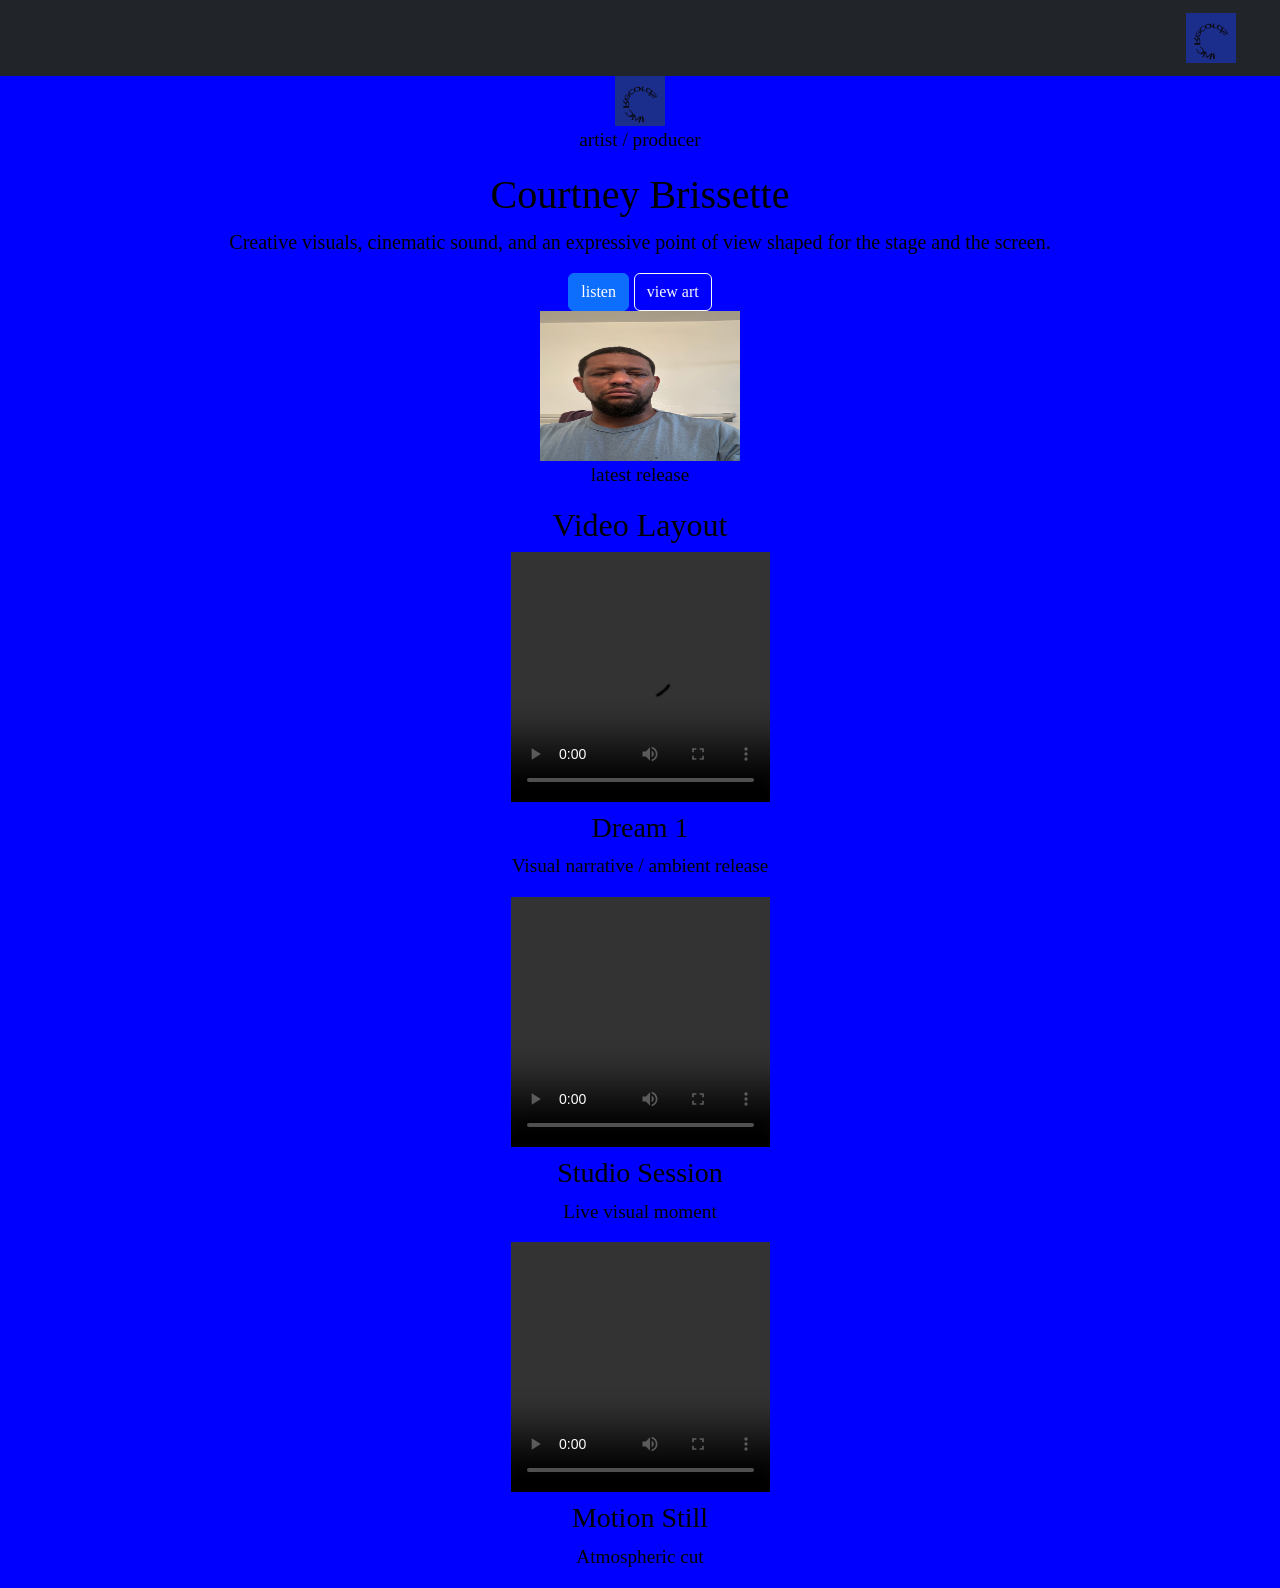
<file: index.html>
<!DOCTYPE html>
<html lang="en">
  <head>
    <meta charset="UTF-8" />
    <meta name="viewport" content="width=device-width, initial-scale=1.0" />
    <title>Courtney Brissette</title>
    <link rel="stylesheet" href="https://cdn.jsdelivr.net/npm/bootstrap@5.3.8/dist/css/bootstrap.min.css" />
    <link rel="stylesheet" href="style.css" />
  </head>
  <body>
    <nav class="navbar navbar-expand-lg navbar-dark bg-dark">
      <div class="container-fluid inner-nav"><div class="navbar bg-1 fg-2"></div><div class="navbar-brand"><a class="navbar-brand" href="index.html">
          <img src="images/Illustration5_Output_001.png" alt="Courtney Brissette logo" height="50" width="50"/></a></div></nav>
<button class="navbar-toggler" type="button" data-bs-toggle="collapse" data-bs-target="#navbarNav">
          <span class="navbar-toggler-icon"></span>
        </button>
        <div class="collapse navbar-collapse" id="navbarNav">
          <ul class="navbar-nav ms-auto">
            <li class="nav-item"><a class="nav-link" href="Gallery.html">art</a></li>
            <li class="nav-item"><a class="nav-link" href="index.html">home</a></li>
            <li class="nav-item"><a class="nav-link" href="imcstore.html">store</a></li>
            <li class="nav-item"><a class="nav-link" href="contact.html">contact</a></li>
            <li class="nav-item"><a class="nav-link" href="listen.html">listen</a></li>
          </ul>
        </div>
      <a class="navbar-brand" href="index.html">
          <img src="images/Illustration5_Output_001.png" alt="Courtney Brissette logo" height="50" width="50"/></a></div></navu>

          
        <button class="navbar-toggler" type="button" data-bs-toggle="collapse" data-bs-target="#navbarNav">
          <span class="navbar-toggler-icon"></span>
        </button>
        <div class="collapse navbar-collapse" id="navbarNav">
          <ul class="navbar-nav ms-auto">
            <li class="nav-item"><a class="nav-link" href="Gallery.html">art</a></li>
            <li class="nav-item"><a class="nav-link" href="index.html">home</a></li>
            <li class="nav-item"><a class="nav-link" href="imcstore.html">store</a></li>
            <li class="nav-item"><a class="nav-link" href="contact.html">contact</a></li>
            <li class="nav-item"><a class="nav-link" href="listen.html">listen</a></li>
          </ul>
        </div>
      </div>
    </nav>

    <main class="page-shell">
      <section class="hero">
        <div class="hero-copy">
          <p class="eyebrow">artist / producer</p>
          <h1>Courtney Brissette</h1>
          <p class="lead">Creative visuals, cinematic sound, and an expressive point of view shaped for the stage and the screen.</p>
          <div class="cta-row">
            <a class="btn btn-primary" href="listen.html">listen</a>
            <a class="btn btn-outline-light" href="Gallery.html">view art</a>
          </div>
        </div>

        <div class="hero-visual">
          <img src="images/IMG_0004.jpeg" width="200px" height="150px" alt="Courtney Brissette portrait" />
        </div>
      </section>

      <section class="video-section">
        <div class="section-heading">
          <div>
            <p class="eyebrow">latest release</p>
            <h2>Video Layout</h2>
          </div>
        </div>

        <div class="video-grid">
          <article class="video-card featured-card">
            <video controls playsinline preload="metadata">
              <source href="" type="mp4" />
              Your browser does not support HTML5 video.
            </video>
            <div class="video-meta">
              <h3>Dream 1</h3>
              <p>Visual narrative / ambient release</p>
            </div>
          </article>

          <article class="video-card">
            <video controls playsinline preload="metadata">
              <source src="videos/Dream 1.mp4" type="video/mp4" />
            </video>
            <div class="video-meta">
              <h3>Studio Session</h3>
              <p>Live visual moment</p>
            </div>
          </article>

          <article class="video-card">
            <video controls playsinline preload="metadata">
              <source src="videos/Dream 1.mp4" type="video/mp4" />
            </video>
            <div class="video-meta">
              <h3>Motion Still</h3>
              <p>Atmospheric cut</p>
            </div>
          </article>
        </div>
      </section>
    </main>

    <script src="https://cdn.jsdelivr.net/npm/bootstrap@5.3.8/dist/js/bootstrap.bundle.min.js"></script>
  </body>
</html>
</file>
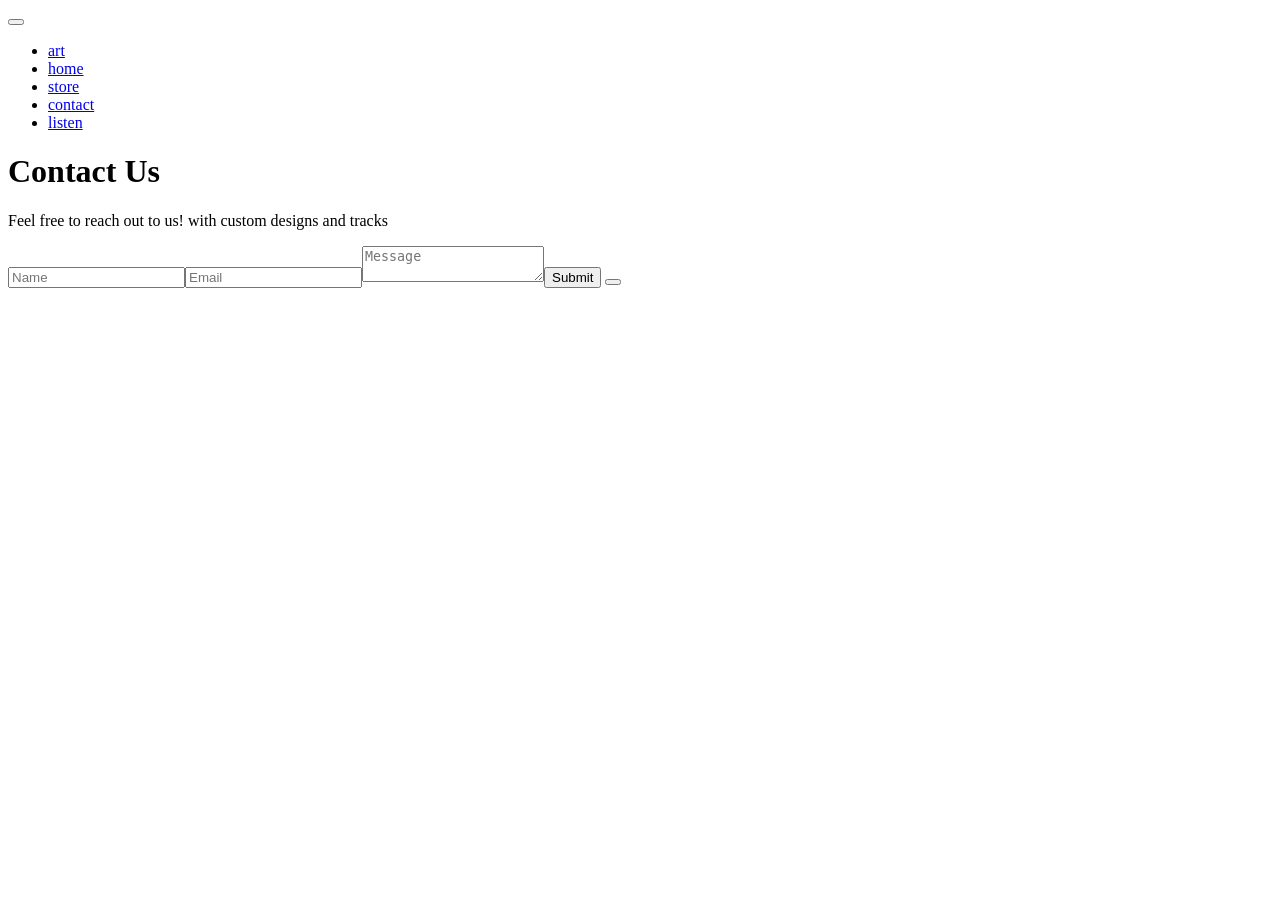
<file: contact.html>
<!DOCTYPE html>
<html lang="en">
<head>
    <meta charset="UTF-8">
    
    <meta name="viewport" content="width=device-width, initial-scale=1.0">
    
    <title>Contact</title>
</head>
<body>
   <nav class="navbar navbar-expand-lg navbar-dark bg-dark">
      <div class="container-fluid inner-nav">
        <a class="navbar-brand"
          img src="images/Illustration5_Output_001.png" alt="Courtney Brissette logo"/>
        
        <button class="navbar-toggler" type="button" data-bs-toggle="collapse" data-bs-target="#navbarNav">
          <span class="navbar-toggler-icon"></span>
        </button>
        <div class="collapse navbar-collapse" id="navbarNav">
          <ul class="navbar-nav ms-auto">
            <li class="nav-item"><a class="nav-link" href="Gallery.html">art</a></li>
            <li class="nav-item"><a class="nav-link" href="index.html">home</a></li>
            <li class="nav-item"><a class="nav-link" href="imcstore.html">store</a></li>
            <li class="nav-item"><a class="nav-link" href="contact.html">contact</a></li>
            <li class="nav-item"><a class="nav-link" href="listen.html">listen</a></li>
          </ul>
        </div>
      </div>
    </nav>    <header>
        <h1>Contact Us</h1>
    </header>
    <main>
        <p>Feel free to reach out to us! with custom designs and tracks</p>
    </main><input type="text" placeholder="Name" required><input type="email" placeholder="Email" required><textarea placeholder="Message" required></textarea><button email="brissettecourtney1@gmail.com" type="submit">Submit</button>
    <button>
</body>
</html>
</file>
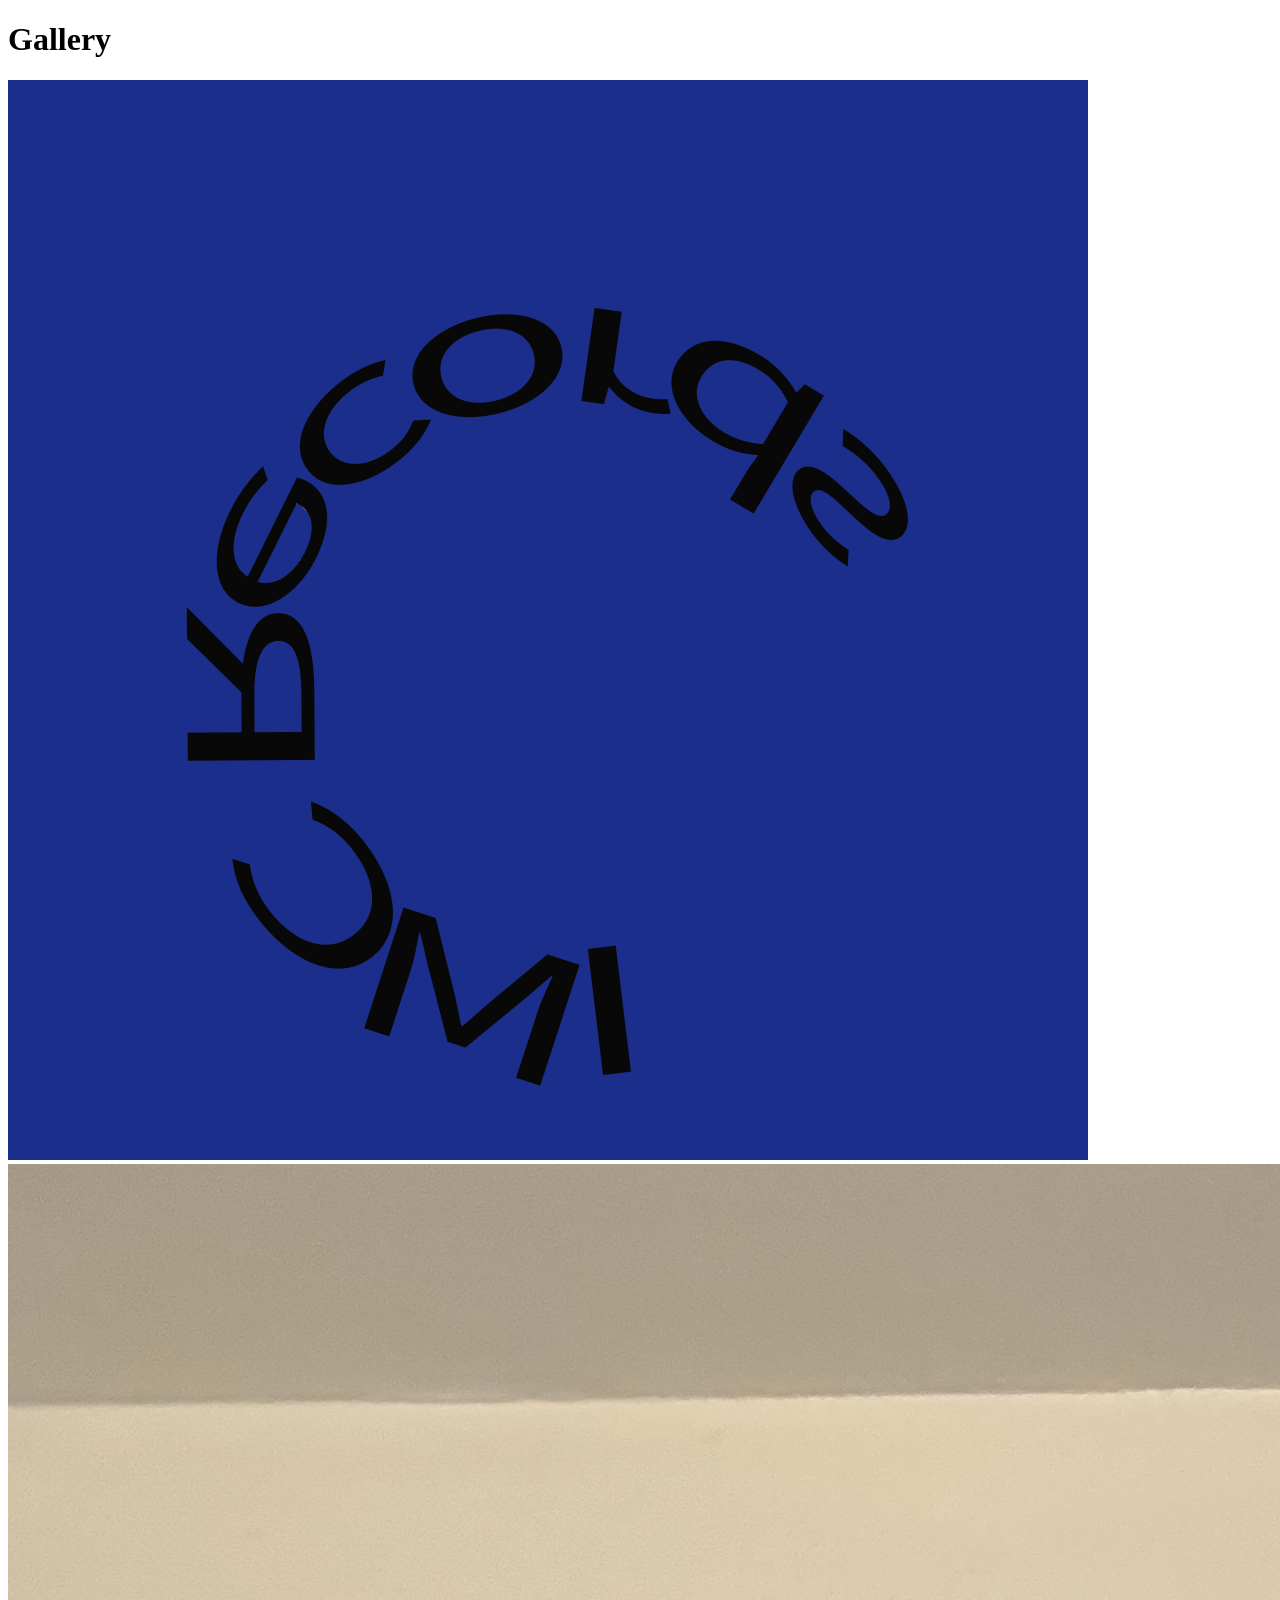
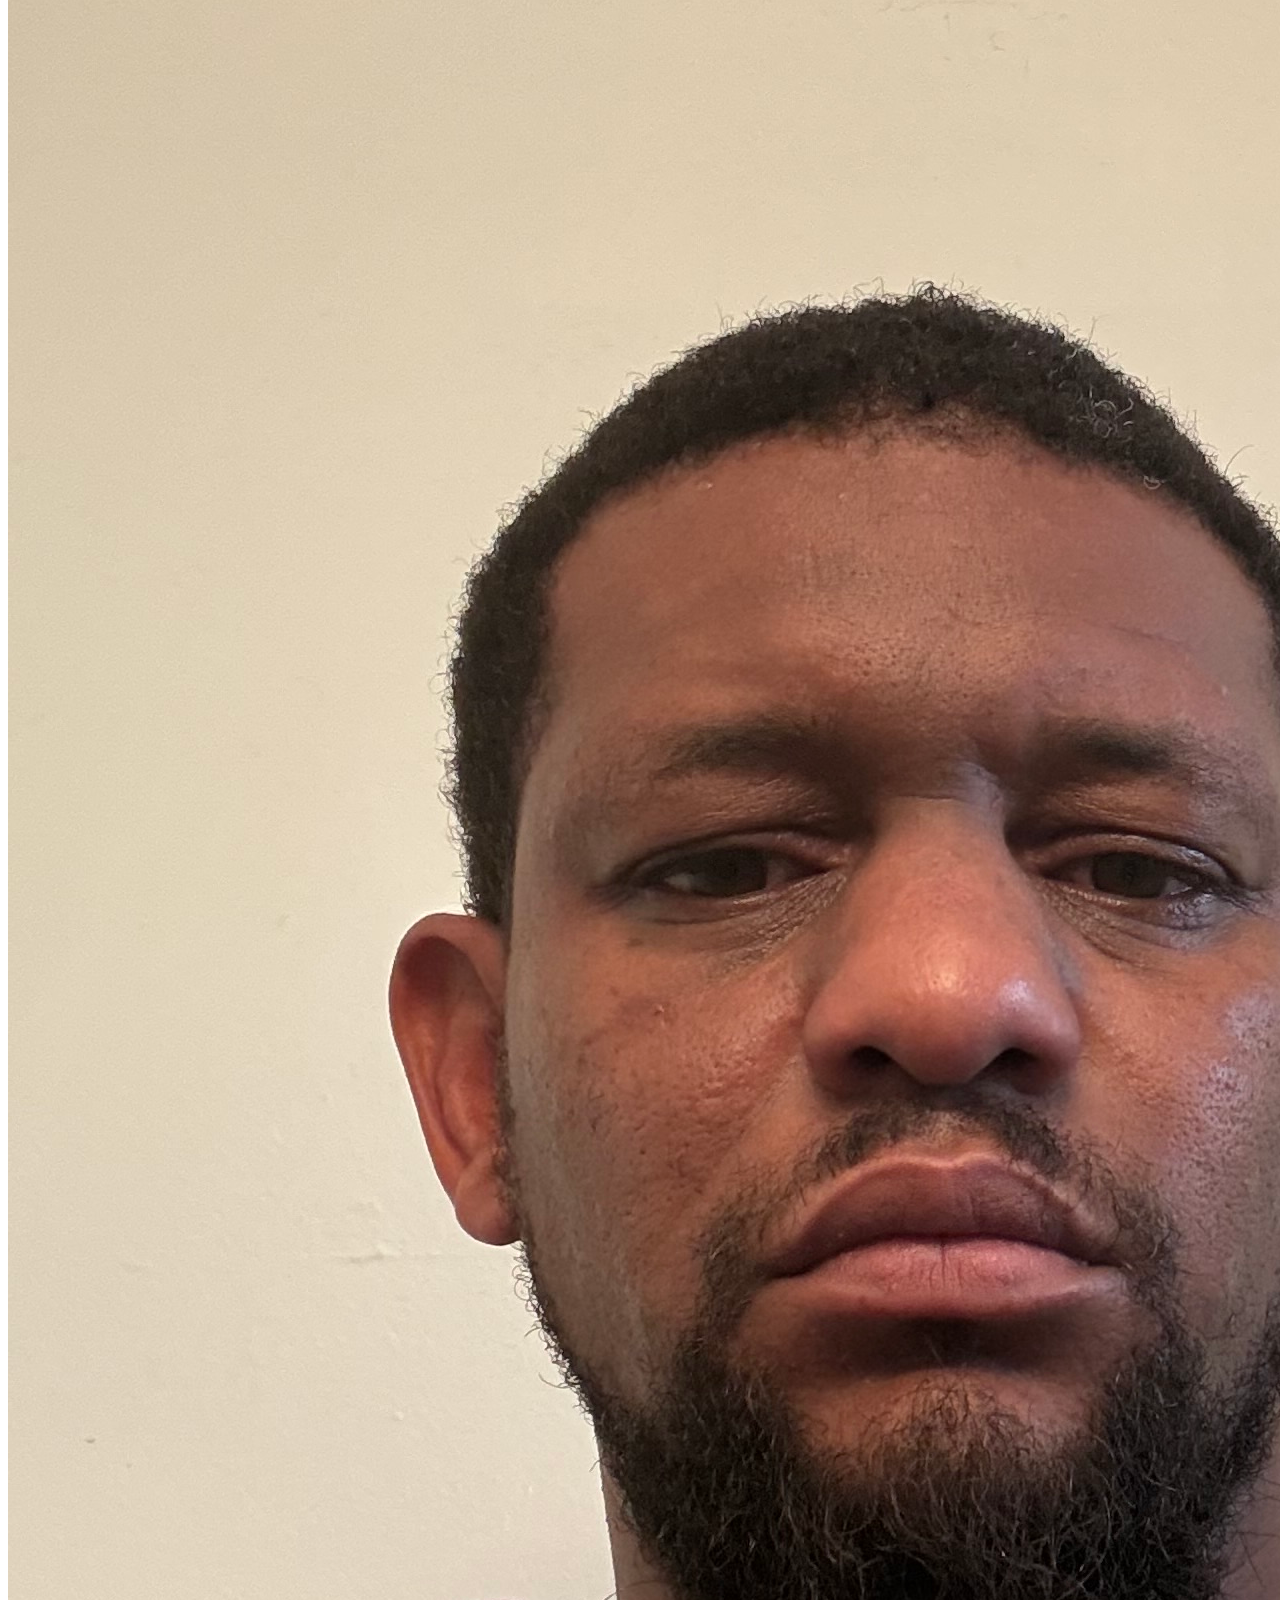
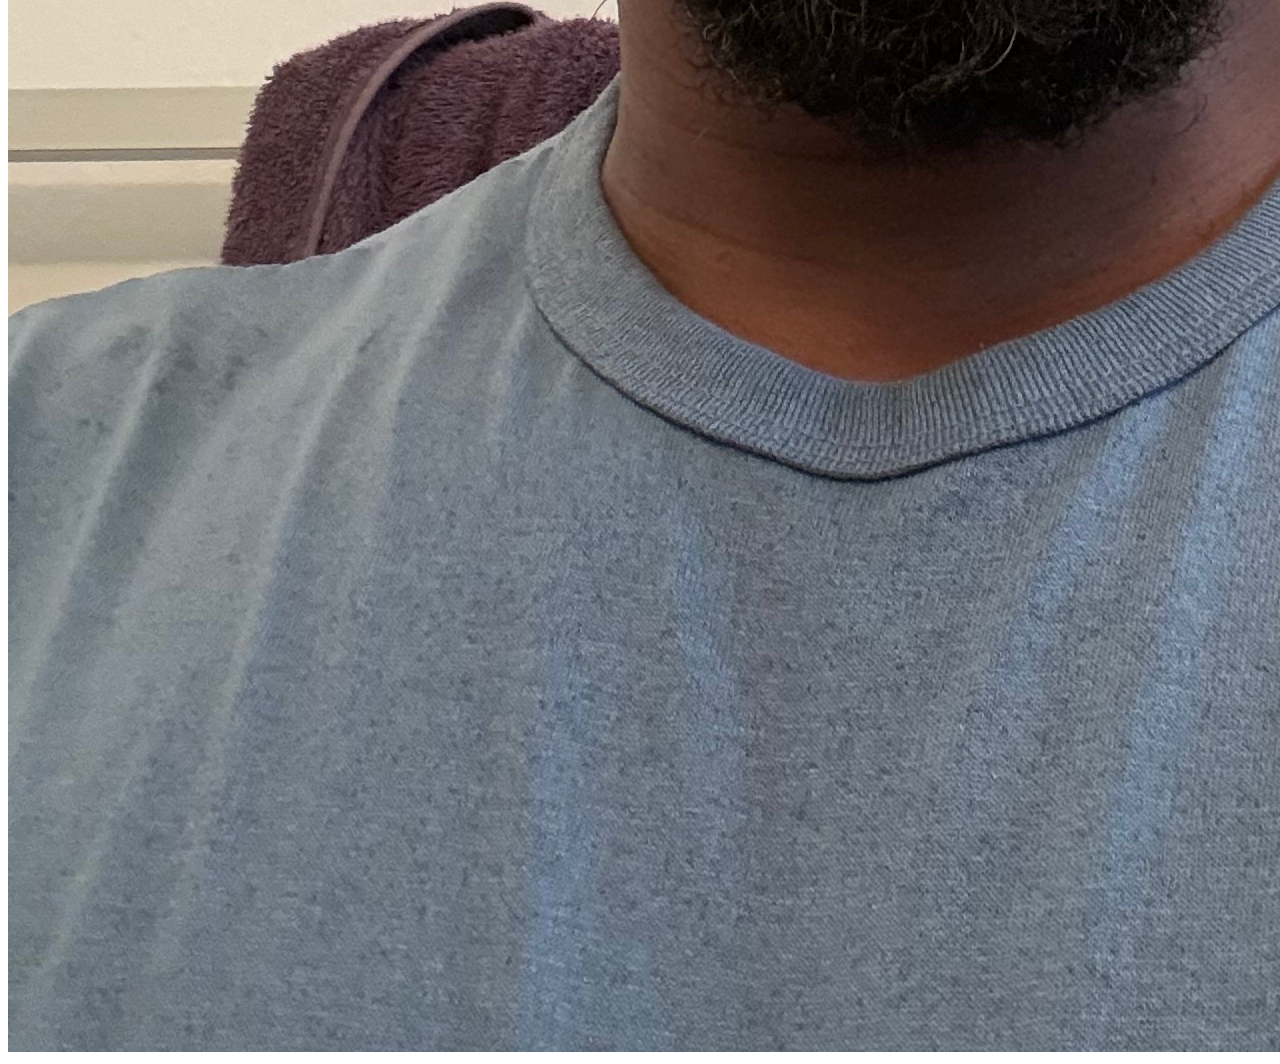
<file: Gallery.Html>
<!DOCTYPE html>
<html lang="en">
<head>
    <meta charset="UTF-8">
    <meta name="viewport" content="width=device-width, initial-scale=1.0">
    <title>gallery</title>
</head>
<body><h1>Gallery</h1> 
  <div class="container">
    <div class="row">
      <div class="col-md-4">
        <img src="/images/Illustration5_Output_001.png" alt="Image" class="img-fluid">
      </div>
      <div class="col-md-4">
        <img src="/images/IMG_0004.jpeg" alt="Image" class="img-fluid">
      </div>
    </div>
  </div>
</body>
</html>
</file>
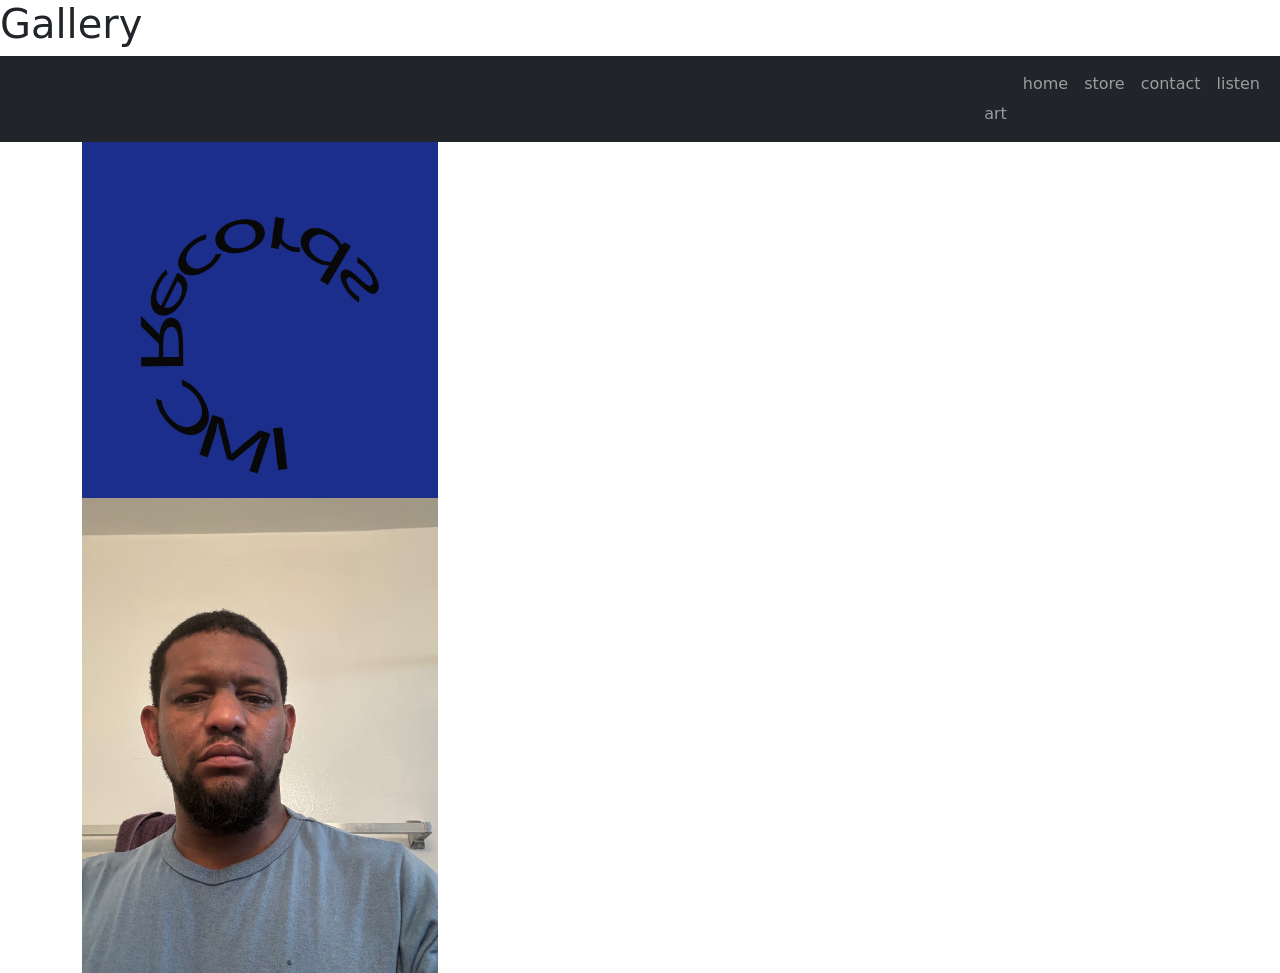
<file: Gallery.html>
<!DOCTYPE html>
<html lang="en">
<head>
    <meta charset="UTF-8">
    <meta name="viewport" content="width=device-width, initial-scale=1.0">
   <link href="https://cdn.jsdelivr.net/npm/bootstrap@5.4.3/dist/css/bootstrap.min.css" rel="stylesheet" integrity="sha384-2Q+qi2wQyWH0B3G3S4nK7yYcuka3M3e3wzD1YTm2O5c+YbKjvZQk5e6IBvGMp1F8" crossorigin="anonymous">
<link rel="stylesheet" src="/style.css">

    <title>gallery</title>
</head>
<body><h1>Gallery</h1>    <nav class="navbar navbar-expand-lg navbar-dark bg-dark">
      <div class="container-fluid inner-nav">
        <a class="navbar-brand" href="/index.html><img src="images/Illustration5_Output_001.png" class="logo" alt="Courtney Brissette logo">
        <button class="navbar-toggler" type="button" data-bs-toggle="collapse" data-bs-target="#navbarNav">
          <span class="navbar-toggler-icon"></span>
        </button>
        <div class="collapse navbar-collapse" id="navbarNav">
          <ul class="navbar-nav ms-auto">
            <li class="nav-item"><a class="nav-link" href="Gallery.html">art</a></li>
            <li class="nav-item"><a class="nav-link" href="index.html">home</a></li>
            <li class="nav-item"><a class="nav-link" href="imcstore.html">store</a></li>
            <li class="nav-item"><a class="nav-link" href="contact.html">contact</a></li>
            <li class="nav-item"><a class="nav-link" href="listen.html">listen</a></li>
          </ul>
        </div>
      </div>
    </nav>  <div class="container">
    <div class="row">
      <div class="col-md-4">
        <img src="images/Illustration5_Output_001.png" alt="Digital illustration displayed in a gallery space, featuring calm and modern aesthetics" class="img-fluid"/>
        <img src="images/IMG_0004.jpeg" alt="Photograph presented in a gallery environment, evoking a calm and reflective atmosphere" class="img-fluid"/>
      </div>
    </div>
  </div>
</body>
</html>
</file>
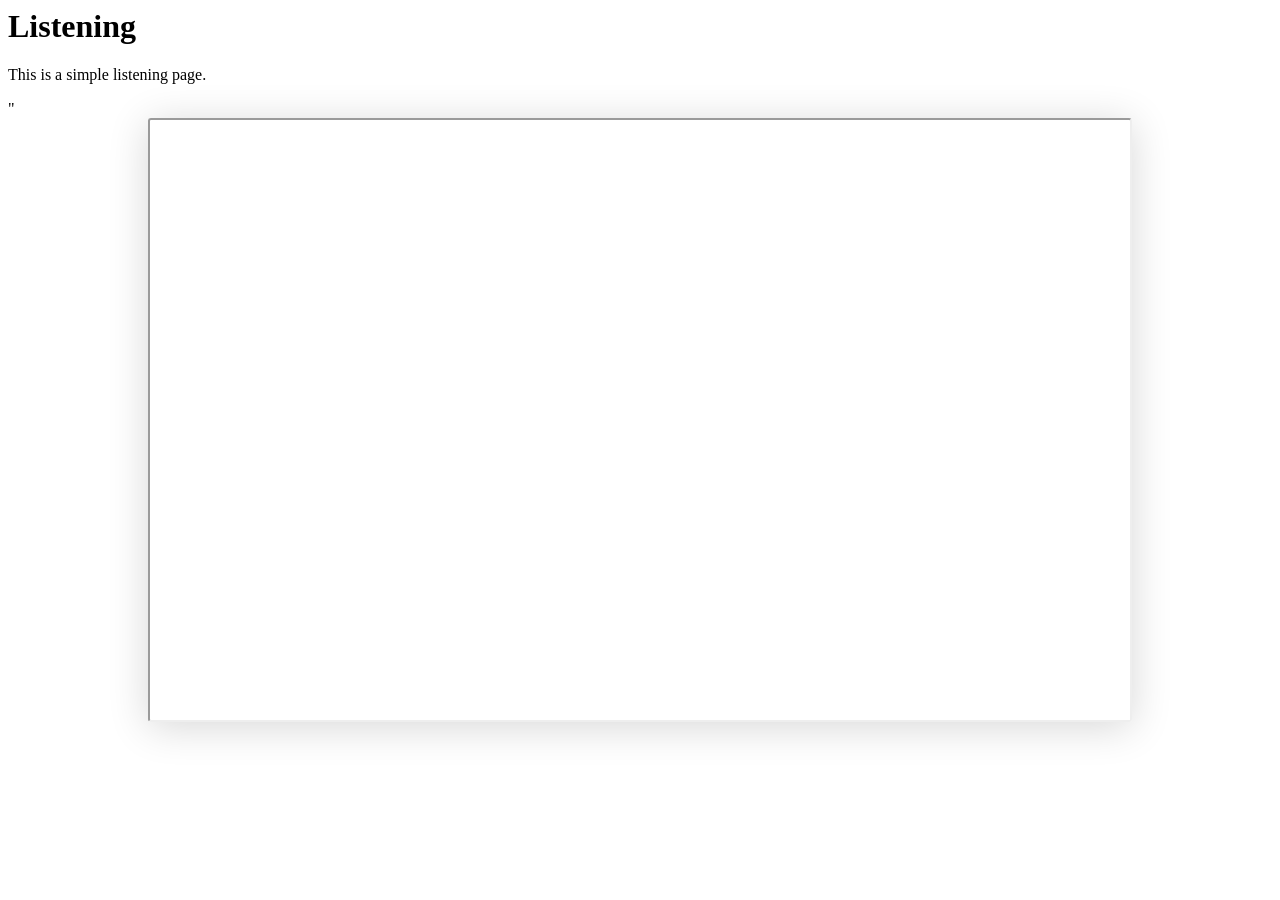
<file: .github/workflows/listening.html>
<html>
<head>
    <title>Listening</title>
</head>
<body> 
    <h1>Listening</h1>
    <p>This is a simple listening page.</p>
    <!-- Begin Soundee (DO NOT EDIT) -->
    <!-- Analytics Script -->
        <script src="https://pagebuilder-cdn.soundee.com/analytics.js"></script>
    <!-- End Analytics Script -->
    <!-- Embed -->
"        <iframe id="soundee_player" frameborder="300" src="https://7300.soundee.com" allow="autoplay" style="width: 100%; height: 600px; margin: 0px auto; display: block; max-width: 980px; max-height: 96vh; border-radius: 3px; -webkit-box-shadow: rgba(0, 0, 0, 0.16) 0px 5px 40px; box-shadow: rgba(0, 0, 0, 0.16) 0px 5px 40px;"></iframe>
    <!-- End Embed -->
<!-- End Soundee -->
</body>
</html>
</file>
<file: style.css>
body{background-color: blue; text-align: center; font-family: "Impact, Haettenschweiler", 'Arial Narrow Bold', "sans-serif"; font-size: larger; color: black;}
col-md-4{color: blue;}
.par{width: "50px"; height: "100px";}
.logo{ width: 30px;}              
.container{ background-color: black; border-top-color: aquamarine; font-family:"Impact, Haettenschweiler", 'Arial Narrow Bold', "sans-serif";font-size:"larger"; width-max="page"}                       
col-md-4{ margin: 10px; padding: 10px; border-radius: 200px; background-color:#86a7cd;}                              
 video{width: 259px; height: 250px;}                                   
.img-fluid{width: 259px; height: 250px;}
hero-visual{width: 30%; height: 30%; object-fit: cover; border-radius: 200px;} 
 navbar-brand{width: 100px; height: 100px; object-fit: cover; border-radius: 150px;}
</file>
